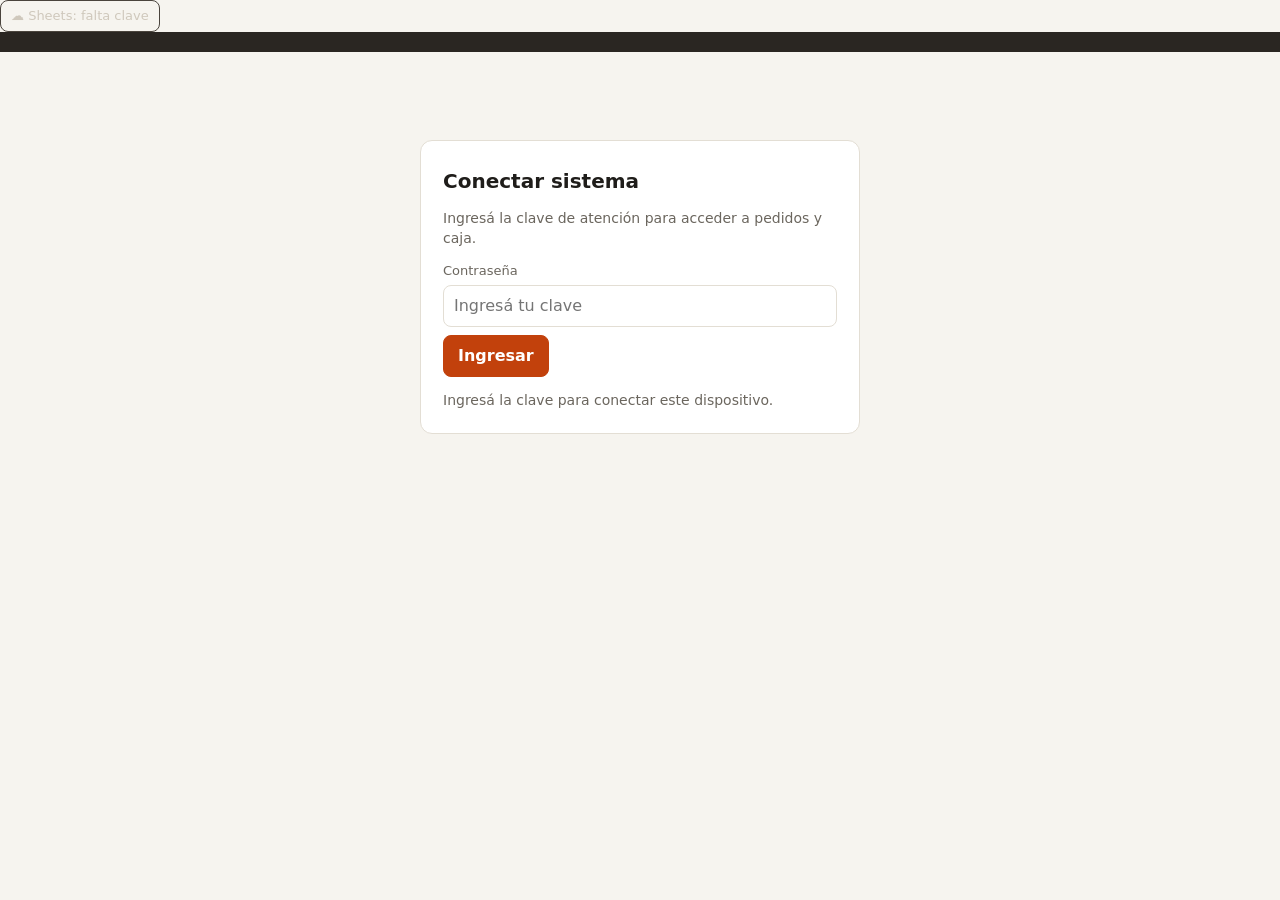
<file: index.html>
<!doctype html>
<html lang="es-AR">
<body data-mode="operator">
<meta charset="utf-8">
<meta name="viewport" content="width=device-width,initial-scale=1">
  <button class="syncb" id="sync" data-a="ssync" title="Estado de sincronización"></button>
<link rel="stylesheet" href="styles.css">
</head>
<body>
<header>
  <nav>
    <button data-a="go" data-v="pedidos">Pedidos</button>
    <button data-a="go" data-v="nuevo">＋ Nuevo pedido</button>
    <button data-a="go" data-v="caja">Caja</button>
    <button data-a="go" data-v="semana">Resumen semanal</button>
    <button data-a="go" data-v="productos">Productos y datos</button>
  </nav>
</header>
<main id="app"></main>
<div id="modal"></div>
<div id="print"></div>

<script src="app.js" defer></script>
</body>
</html>
</file>
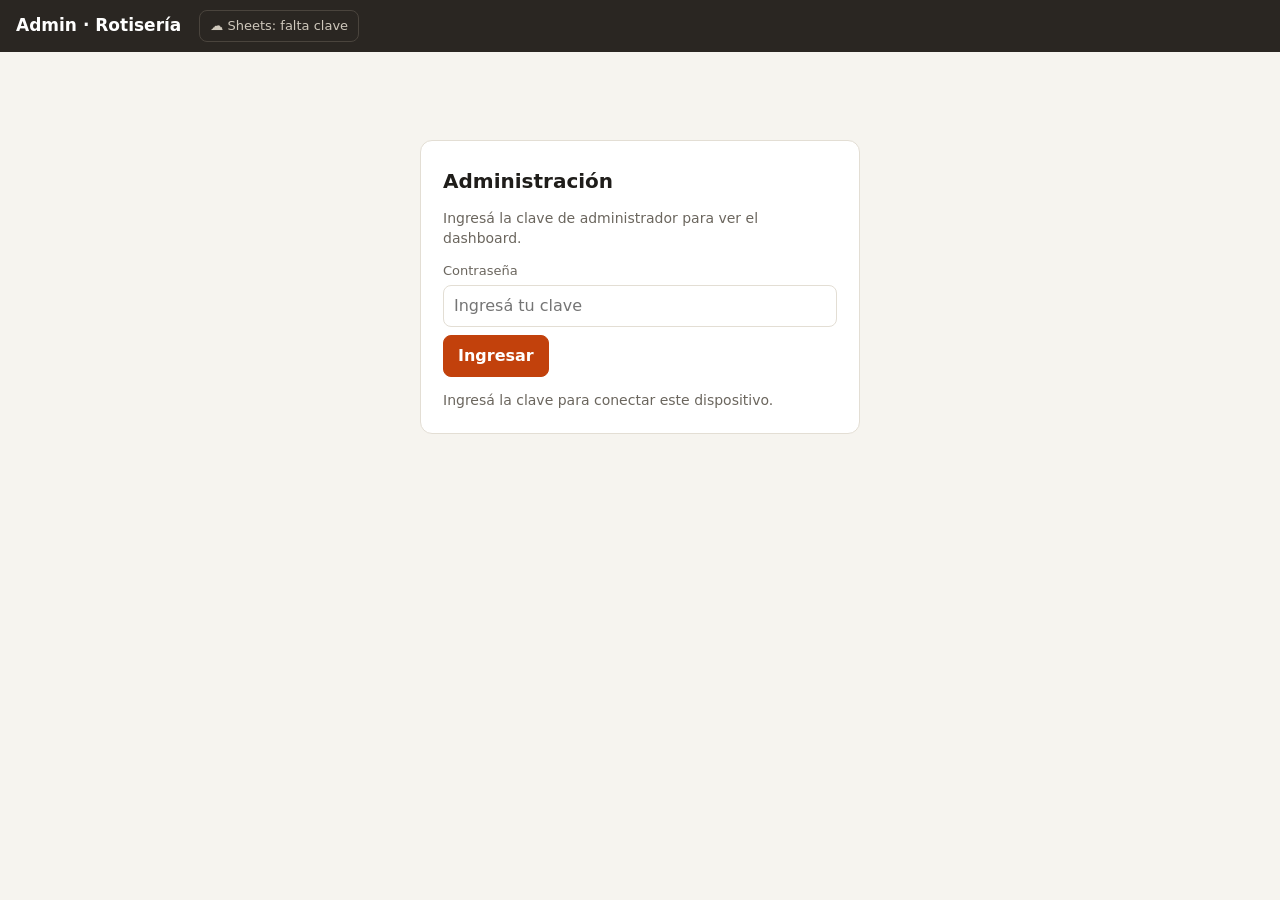
<file: admin.html>
<!doctype html>
<html lang="es-AR">
<head>
<meta charset="utf-8">
<meta name="viewport" content="width=device-width,initial-scale=1">
<title>Administración · Rotisería</title>
<link rel="stylesheet" href="styles.css">
</head>
<body data-mode="admin">
<header>
  <h1>Admin · Rotisería</h1>
  <button class="syncb" id="sync" data-a="ssync" title="Estado de sincronización"></button>
  <button class="btn sm danger session-end" data-a="sdisc">Cerrar sesión</button>
  <nav>
    <button data-a="go" data-v="dashboard">Dashboard</button>
    <button data-a="go" data-v="productos">Productos y datos</button>
    <button data-a="go" data-v="promos">Promos</button>
  </nav>
</header>
<main id="app"></main>
<div id="modal"></div>
<div id="print"></div>
<script src="app.js" defer></script>
</body>
</html>
</file>
<file: styles.css>
:root {
  --bg: #f6f4ef;
  --card: #fff;
  --ink: #1f1d1a;
  --mut: #6b665e;
  --line: #e3ded4;
  --acc: #c2410c;
  --accd: #9a3412;
  --ok: #15803d;
  --warn: #b45309;
  --bad: #b91c1c;
}

* {
  box-sizing: border-box;
}

html {
  min-width: 320px;
  scroll-padding-top: 76px;
}

body {
  margin: 0;
  background: var(--bg);
  color: var(--ink);
  font: 16px/1.4 system-ui, -apple-system, "Segoe UI", Roboto, sans-serif;
}

button,
input,
select,
textarea {
  font: inherit;
}

button {
  touch-action: manipulation;
}

header {
  position: sticky;
  top: 0;
  z-index: 5;
  display: flex;
  flex-wrap: wrap;
  align-items: center;
  gap: 10px;
  padding: 10px 16px;
  background: #2a2622;
  color: #fff;
}

header h1 {
  margin: 0 8px 0 0;
  font-size: 17px;
  font-weight: 700;
  white-space: nowrap;
}

nav {
  display: flex;
  flex: 1;
  gap: 6px;
  min-width: 0;
}

nav button {
  padding: 8px 14px;
  border: 1px solid #4a443d;
  border-radius: 8px;
  background: transparent;
  color: #e8e3da;
  cursor: pointer;
  white-space: nowrap;
}

nav button.on {
  border-color: var(--acc);
  background: var(--acc);
  color: #fff;
}

.syncb {
  padding: 6px 10px;
  border: 1px solid #4a443d;
  border-radius: 8px;
  background: transparent;
  color: #cfc8bc;
  cursor: pointer;
  font-size: 13px;
  white-space: nowrap;
}

.syncb.ok {
  color: #86efac;
}

.syncb.err {
  border-color: #7f1d1d;
  color: #fca5a5;
}

main {
  width: min(100%, 1200px);
  min-width: 0;
  margin: 0 auto;
  padding: 16px;
}

h2 {
  margin: 4px 0 12px;
  font-size: 20px;
}

h3 {
  margin: 0 0 10px;
}

.card {
  padding: 14px;
  border: 1px solid var(--line);
  border-radius: 12px;
  background: var(--card);
}

.auth-card {
  width: min(100%, 440px);
  margin: 8vh auto 0;
  padding: 22px;
  border: 1px solid var(--line);
  border-radius: 12px;
  background: var(--card);
}

.auth-card input[type="password"] {
  width: 100%;
}

.cash-balance {
  margin: 0 0 18px;
}

.cash-balance b {
  display: block;
  margin-top: 4px;
  font-size: 28px;
}

.locked nav {
  display: none;
}

.locked .session-end {
  display: none;
}

.grid2 {
  display: grid;
  grid-template-columns: 1.25fr 1fr;
  align-items: start;
  gap: 16px;
}

.grid2 > * {
  min-width: 0;
}

.sticky {
  position: sticky;
  top: 76px;
}

.catbar {
  display: flex;
  flex-wrap: wrap;
  gap: 8px;
  margin: 0 0 12px;
}

.cbtn {
  min-height: 48px;
  padding: 12px 16px;
  border: 2px solid var(--line);
  border-radius: 12px;
  background: #fff;
  cursor: pointer;
  font-weight: 700;
}

.cbtn.on {
  border-color: #2a2622;
  background: #2a2622;
  color: #fff;
}

.prods {
  display: grid;
  grid-template-columns: repeat(auto-fill, minmax(160px, 1fr));
  gap: 8px;
}

.promo-grid {
  display: grid;
  grid-template-columns: repeat(auto-fit, minmax(min(100%, 240px), 1fr));
  gap: 12px;
}

.promo-prod strong {
  font-size: 18px;
}

.promo-card .note {
  min-height: 2.8em;
}

.promo-component {
  display: flex;
  align-items: center;
  justify-content: space-between;
  gap: 10px;
  padding: 8px 0;
  border-bottom: 1px solid var(--line);
}

.promo-picker {
  display: grid;
  grid-template-columns: minmax(0, 1fr) 76px 100px auto;
  gap: 8px;
  margin-top: 12px;
}

.promo-picker input[type="number"] {
  width: 76px;
}

.promo-order-items {
  margin: 4px 0 4px 12px;
  color: var(--mut);
  font-size: 14px;
}

.check-label {
  display: flex;
  align-items: center;
  gap: 8px;
}

.check-label input {
  width: auto;
}

.prod {
  display: flex;
  min-height: 84px;
  flex-direction: column;
  justify-content: space-between;
  gap: 6px;
  padding: 12px;
  border: 1px solid var(--line);
  border-radius: 10px;
  background: var(--card);
  cursor: pointer;
  font: inherit;
  text-align: left;
}

.prod:hover {
  border-color: var(--acc);
}

.prod:active {
  background: #fff3ea;
}

.prod b {
  overflow-wrap: anywhere;
}

.prod span {
  color: var(--mut);
  font-size: 14px;
}

.btn {
  padding: 9px 14px;
  border: 1px solid var(--line);
  border-radius: 8px;
  background: #fff;
  color: var(--ink);
  cursor: pointer;
}

.btn:hover {
  border-color: #bdb6a8;
}

.btn.pri {
  border-color: var(--acc);
  background: var(--acc);
  color: #fff;
  font-weight: 600;
}

.btn.pri:hover {
  background: var(--accd);
}

.btn.ok {
  border-color: var(--ok);
  background: var(--ok);
  color: #fff;
  font-weight: 600;
}

.btn.sm {
  padding: 5px 10px;
  font-size: 14px;
}

.btn.danger {
  color: var(--bad);
}

.btn.sel {
  border-color: #2a2622;
  background: #2a2622;
  color: #fff;
}

.btn.lg {
  width: 100%;
  padding: 14px 18px;
  font-size: 18px;
}

.row {
  display: flex;
  flex-wrap: wrap;
  align-items: center;
  gap: 8px;
}

.spaced-top-xs {
  margin-top: 10px;
}

.spaced-top-sm {
  margin-top: 8px;
}

.spaced-top {
  margin-top: 14px;
}

.section-title {
  margin-top: 18px;
}

.section-heading {
  margin-top: 24px;
}

.flush-top {
  margin-top: 0;
}

.flush-bottom {
  margin-bottom: 0;
}

.sp {
  flex: 1;
}

input,
select,
textarea {
  width: 100%;
  padding: 9px 10px;
  border: 1px solid var(--line);
  border-radius: 8px;
  background: #fff;
  color: var(--ink);
}

input[type="number"] {
  width: 70px;
  padding: 6px;
  text-align: center;
}

input[type="date"] {
  width: auto;
  max-width: 100%;
}

.compact-field {
  width: auto;
}

.movement-form .amount-field {
  width: 130px;
  text-align: left;
}

.concept-field {
  min-width: 200px;
  flex: 1;
}

.file-input {
  display: none;
}

label {
  display: block;
  margin: 10px 0 4px;
  color: var(--mut);
  font-size: 13px;
}

.line {
  display: flex;
  align-items: center;
  gap: 6px;
  padding: 8px 0;
  border-bottom: 1px solid var(--line);
}

.line .nm {
  min-width: 0;
  flex: 1;
}

.line .sub {
  min-width: 78px;
  text-align: right;
}

.mods {
  color: var(--accd);
  font-size: 13px;
  font-weight: 600;
}

.total {
  display: flex;
  justify-content: space-between;
  padding: 12px 0;
  font-size: 22px;
  font-weight: 700;
}

.badge {
  display: inline-block;
  padding: 2px 10px;
  border-radius: 999px;
  font-size: 13px;
  font-weight: 600;
}

.b-pendiente {
  background: #fef3c7;
  color: #92400e;
}

.b-listo,
.b-pag {
  background: #dcfce7;
  color: #166534;
}

.b-entregado {
  background: #e0e7ff;
  color: #3730a3;
}

.b-cancelado,
.b-imp {
  background: #fee2e2;
  color: #991b1b;
}

.ord {
  margin-bottom: 10px;
}

.ord .top {
  display: flex;
  flex-wrap: wrap;
  align-items: center;
  gap: 10px;
}

.ord .num {
  font-size: 22px;
  font-weight: 800;
}

.ord .items {
  margin: 6px 0;
}

.ord .items div.it {
  padding: 2px 0;
}

.ord .obs {
  margin: 6px 0;
  padding: 4px 8px;
  border-left: 3px solid #f59e0b;
  background: #fff8e6;
  font-size: 14px;
}

.ord.cancelado {
  opacity: 0.6;
}

.kpis {
  display: grid;
  grid-template-columns: repeat(auto-fit, minmax(200px, 1fr));
  gap: 10px;
  margin-bottom: 14px;
}

.kpi {
  padding: 12px;
  border: 1px solid var(--line);
  border-radius: 12px;
  background: var(--card);
}

.kpi small {
  display: block;
  color: var(--mut);
}

.kpi b {
  font-size: 24px;
  overflow-wrap: anywhere;
}

.kpi .d {
  margin-top: 4px;
  color: var(--mut);
  font-size: 13px;
}

table {
  width: 100%;
  border: 1px solid var(--line);
  border-collapse: collapse;
  border-radius: 10px;
  background: #fff;
}

th,
td {
  padding: 8px 10px;
  border-bottom: 1px solid var(--line);
  text-align: left;
}

th {
  background: #faf8f3;
  color: var(--mut);
  font-size: 13px;
}

td.r,
th.r {
  text-align: right;
}

tr.cathead td {
  background: #faf8f3;
  font-size: 14px;
}

.pos {
  color: var(--ok);
}

.neg {
  color: var(--bad);
}

.note {
  color: var(--mut);
  font-size: 14px;
}

.warn {
  margin-bottom: 12px;
  padding: 10px 12px;
  border: 1px solid #fed7aa;
  border-radius: 10px;
  background: #fff7ed;
  color: #9a3412;
}

.empty {
  padding: 30px;
  text-align: center;
}

.ov {
  position: fixed;
  z-index: 20;
  inset: 0;
  display: flex;
  align-items: center;
  justify-content: center;
  padding: 14px;
  background: rgb(0 0 0 / 45%);
}

.mod {
  width: 100%;
  max-width: 500px;
  max-height: 92vh;
  overflow: auto;
  padding: 18px;
  border-radius: 14px;
  background: #fff;
}

.big {
  margin: 6px 0 12px;
  font-size: 30px;
  font-weight: 800;
}

.chips {
  display: flex;
  flex-wrap: wrap;
  gap: 6px;
  margin: 10px 0;
}

.chip {
  padding: 9px 15px;
  border: 1px solid var(--line);
  border-radius: 999px;
  background: #fff;
  cursor: pointer;
}

.chip.rm {
  border-color: #fca5a5;
  background: #fee2e2;
  color: #991b1b;
  font-weight: 600;
  text-decoration: line-through;
}

.chip.ex {
  border-color: #86efac;
  background: #dcfce7;
  color: #166534;
  font-weight: 600;
}

.qty {
  display: flex;
  align-items: center;
  gap: 10px;
  margin: 8px 0;
}

.qty b {
  min-width: 34px;
  font-size: 22px;
  text-align: center;
}

.qty .btn {
  padding: 6px 16px;
  font-size: 20px;
}

.sumbar {
  display: none;
}

.tw {
  overflow-x: auto;
  -webkit-overflow-scrolling: touch;
}

.ticket {
  margin-bottom: 12px;
  padding: 12px;
  border: 1px dashed #999;
  background: #fff;
  font-family: ui-monospace, Menlo, Consolas, monospace;
}

.ticket .t-h {
  font-weight: 700;
  text-align: center;
}

.ticket .t-n {
  margin: 4px 0;
  font-size: 44px;
  font-weight: 800;
  line-height: 1.1;
  text-align: center;
}

.ticket .t-m {
  margin-bottom: 6px;
  font-size: 13px;
  text-align: center;
}

.ticket .t-i {
  padding: 3px 0;
  border-top: 1px dashed #999;
  font-size: 20px;
  font-weight: 700;
}

.ticket .t-d {
  padding-left: 16px;
  font-size: 16px;
  font-weight: 700;
}

.ticket .t-o {
  margin-top: 8px;
  padding: 6px;
  border: 2px solid #000;
  font-size: 17px;
  font-weight: 700;
}

#print {
  display: none;
}

@media (max-width: 800px) {
  html {
    scroll-padding-top: 64px;
  }

  main {
    padding: 12px 12px calc(72px + env(safe-area-inset-bottom));
  }

  body[data-view="nuevo"] main {
    padding-bottom: calc(136px + env(safe-area-inset-bottom));
  }

  .grid2 {
    grid-template-columns: minmax(0, 1fr);
  }

  .sticky {
    position: static;
  }

  header {
    gap: 8px;
    padding: 8px 10px;
  }

  nav {
    position: fixed;
    z-index: 10;
    right: 0;
    bottom: 0;
    left: 0;
    display: grid;
    grid-template-columns: repeat(3, minmax(0, 1fr));
    gap: 2px;
    padding: 6px 6px calc(6px + env(safe-area-inset-bottom));
    border-top: 1px solid #4a443d;
    background: #2a2622;
  }

  nav button {
    min-height: 44px;
    min-width: 0;
    padding: 6px 3px;
    font-size: 11px;
    line-height: 1.15;
    white-space: normal;
    overflow-wrap: anywhere;
  }

  .prods {
    grid-template-columns: repeat(2, minmax(0, 1fr));
  }

  .promo-picker {
    grid-template-columns: minmax(0, 1fr) 72px;
  }

  .promo-picker button {
    grid-column: 1 / -1;
  }

  .movement-form > * {
    flex: 1 1 140px;
  }

  .movement-form .amount-field,
  .movement-form .concept-field {
    min-width: 0;
    flex-basis: 100%;
  }

  .prod {
    min-height: 92px;
  }

  .ord .row .btn {
    flex: 1 1 140px;
  }

  .ov {
    align-items: flex-end;
    padding: 0;
  }

  .mod {
    max-width: none;
    max-height: 90vh;
    max-height: 90dvh;
    padding-bottom: calc(18px + env(safe-area-inset-bottom));
    border-radius: 16px 16px 0 0;
  }

  .sumbar {
    position: fixed;
    z-index: 11;
    right: 0;
    bottom: calc(56px + env(safe-area-inset-bottom));
    left: 0;
    display: flex;
    align-items: center;
    justify-content: space-between;
    gap: 10px;
    padding: 10px 14px calc(10px + env(safe-area-inset-bottom));
    background: #2a2622;
    color: #fff;
  }

  .sumbar:empty {
    display: none;
  }

  table {
    display: block;
    overflow-x: auto;
    white-space: nowrap;
    -webkit-overflow-scrolling: touch;
  }

  .line {
    flex-wrap: wrap;
  }

  .line .nm {
    flex-basis: calc(100% - 190px);
  }

  .kpi b {
    font-size: 21px;
  }
}

@media (max-width: 800px) {
  body[data-mode="admin"] nav {
    grid-template-columns: repeat(3, minmax(0, 1fr));
  }
}

@media (max-width: 520px) {
  h2 {
    font-size: 18px;
  }

  .card {
    padding: 12px;
  }

  .kpis {
    grid-template-columns: repeat(2, minmax(0, 1fr));
  }

  .kpi {
    min-width: 0;
    padding: 10px;
  }

  .kpi b {
    font-size: 19px;
  }

  .ord .top {
    gap: 7px;
  }

  .ord .num {
    font-size: 20px;
  }

  .badge {
    white-space: normal;
  }

  .total {
    font-size: 20px;
  }

  .sumbar {
    padding-right: 12px;
    padding-left: 12px;
  }
}

@media (pointer: coarse) {
  .btn {
    min-height: 44px;
  }

  .btn.sm {
    min-height: 38px;
  }

  .cbtn {
    min-height: 52px;
  }

  .chip {
    min-height: 44px;
  }
}

@media print {
  @page {
    margin: 4mm;
  }

  body > :not(#print) {
    display: none !important;
  }

  #print {
    display: block !important;
  }

  #print .ticket {
    width: 72mm;
    margin: 0;
    padding: 0;
    border: 0;
    color: #000;
  }
}
</file>
